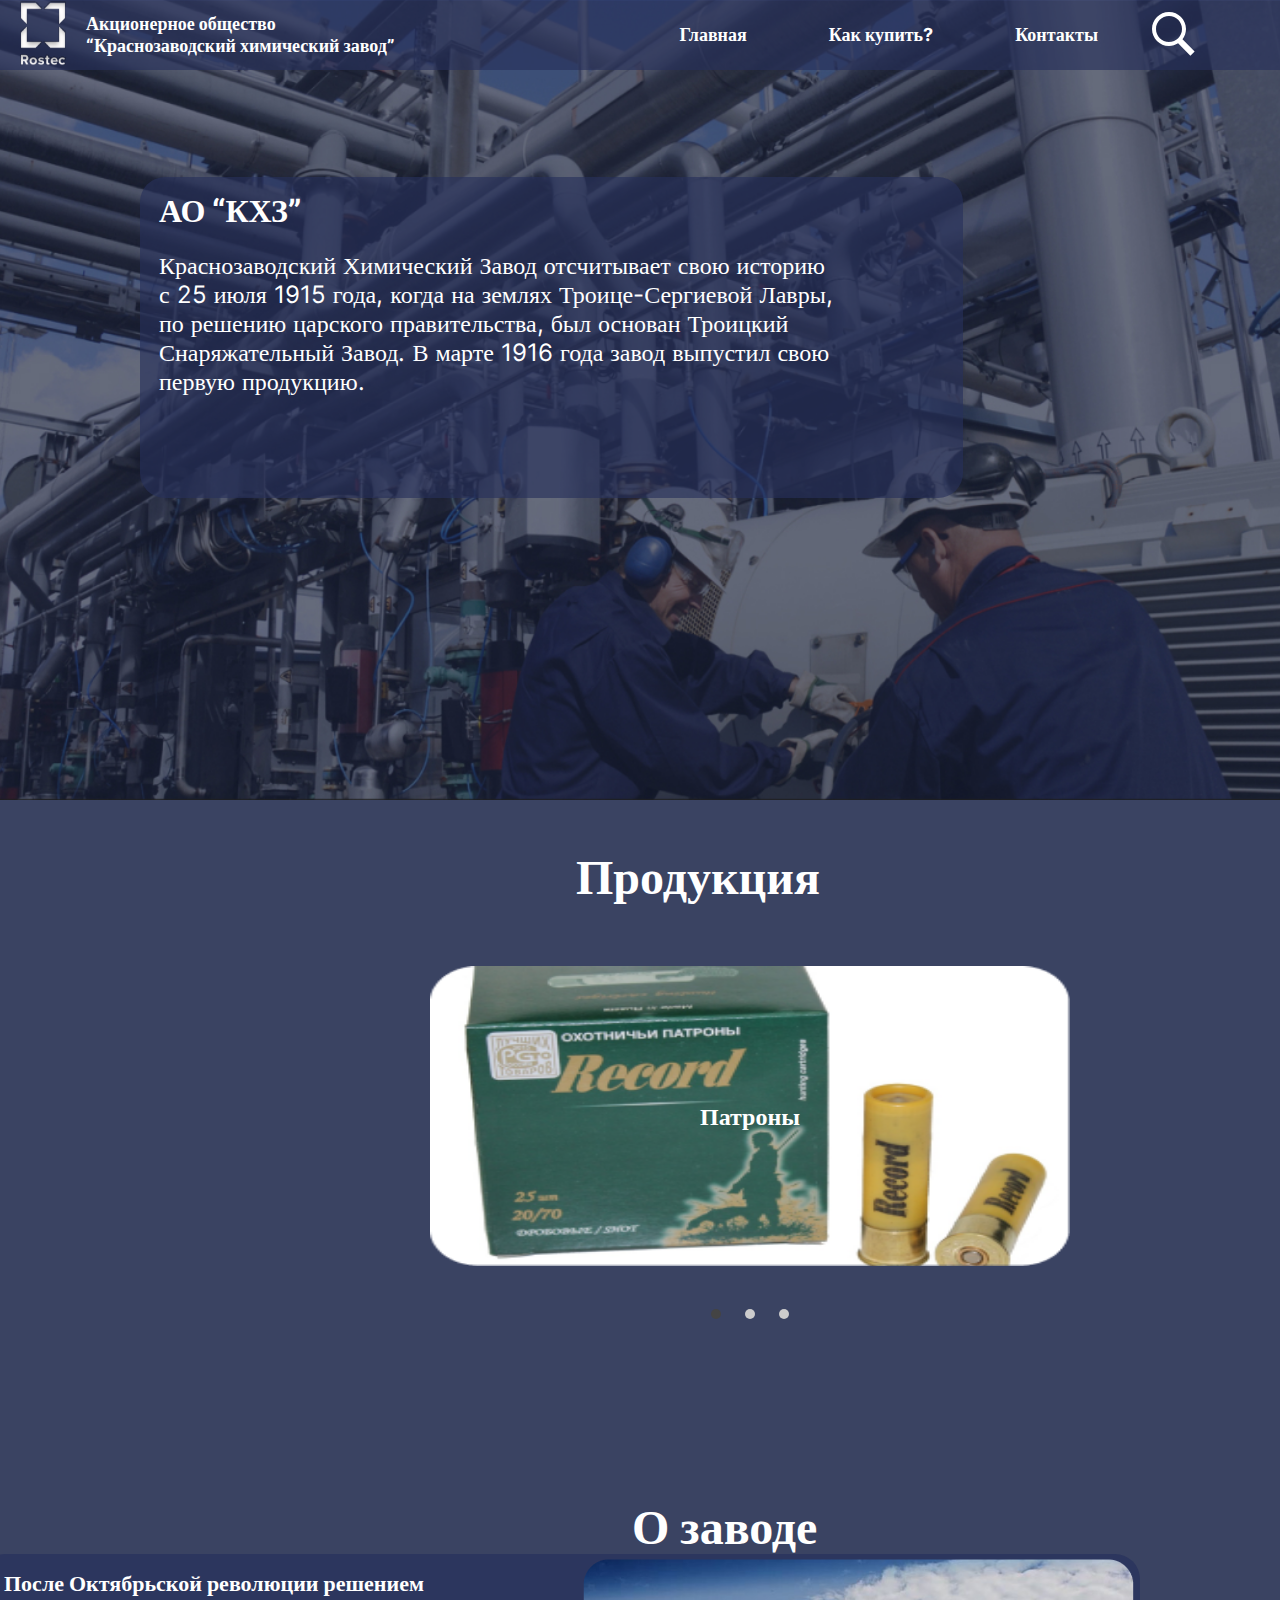
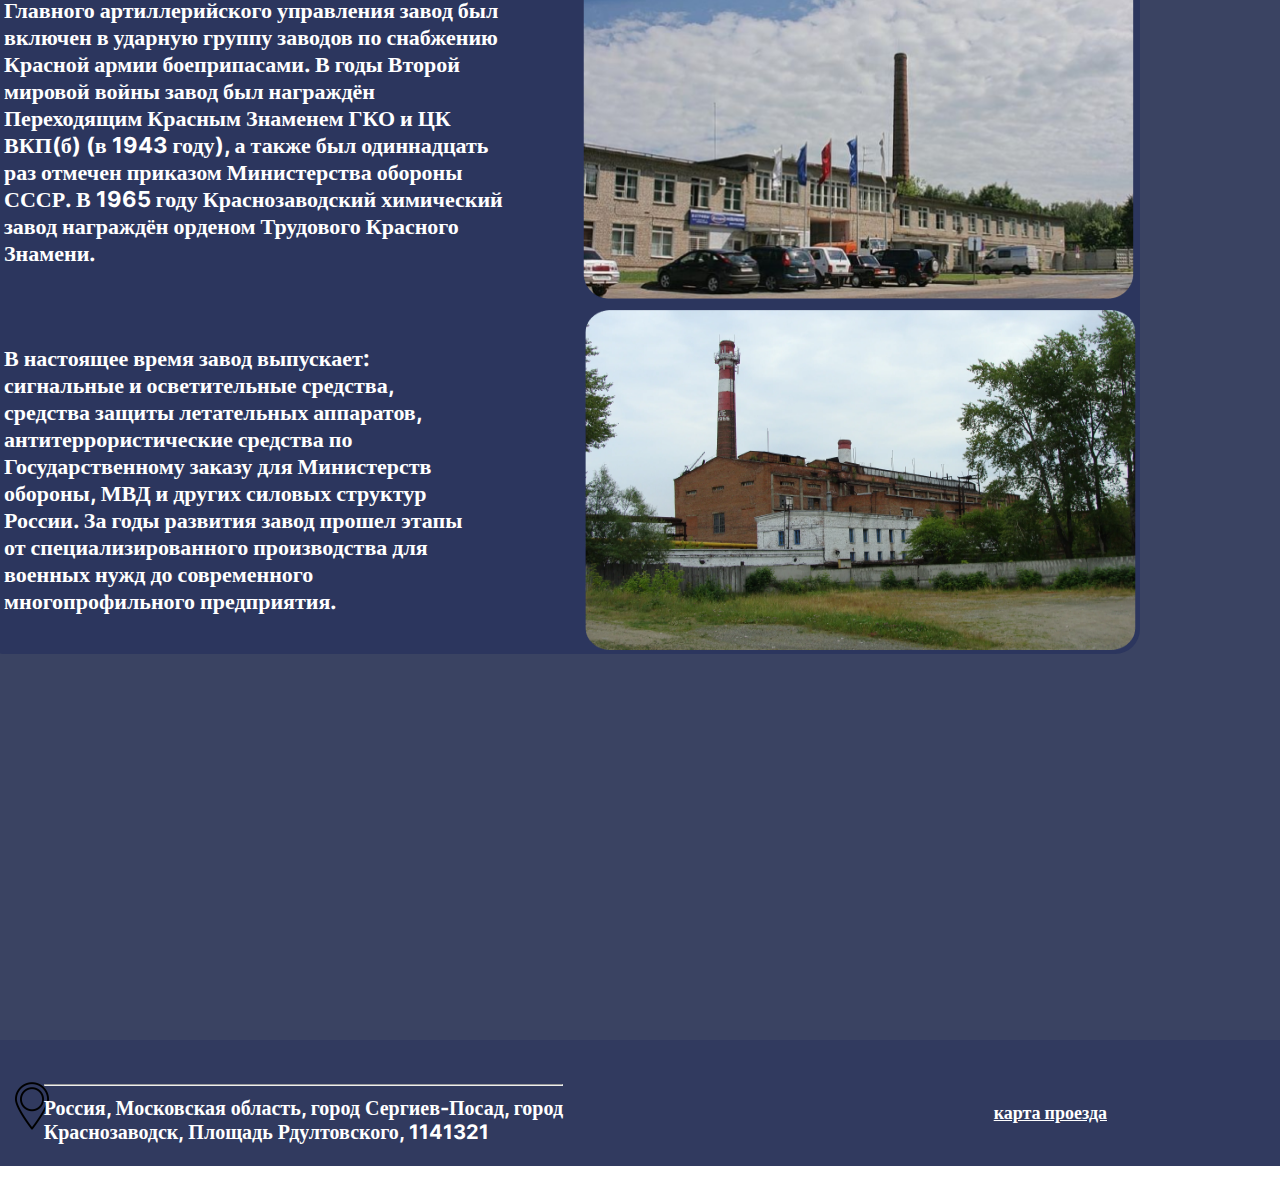
<file: index.html>
<!DOCTYPE html>
<html lang="en">
<head>
  <meta charset="UTF-8">
  <meta name="viewport" content="width=device-width, initial-scale=1.0, minimum-scale=1.0, maximum-scale=1.0">
  <title>Rostec</title>
  <link rel="stylesheet" href="css/reset.css">
  <link rel="stylesheet" href="css/normalize.css">
  <link rel="stylesheet" href="css/style.css">
  <link rel="preconnect" href="https://fonts.googleapis.com">
  <link rel="preconnect" href="https://fonts.gstatic.com" crossorigin>
  <link href="https://fonts.googleapis.com/css2?family=Inter:wght@400;500;700;900&display=swap" rel="stylesheet">
  <link rel="apple-touch-icon" sizes="180x180" href="img/favicon/apple-touch-icon.png">
  <link rel="icon" type="image/png" sizes="32x32" href="img/favicon/favicon-32x32.png">
  <link rel="icon" type="image/png" sizes="16x16" href="img/favicon/favicon-16x16.png">
  <link rel="manifest" href="img/favicon/site.webmanifest">
</head>
<body>
  <header class="header__container">
    <div class="header__logo">
      <a href="main.html">
        <img src="img/svg/logo.svg" alt="logo">
      </a>
    </div>
    <div class="header__name">
      <span>
        Акционерное общество <br> 
        “Краснозаводский химический завод”
      </span>
    </div>
    <nav class="header__nav">
      <ul class="header__list">
          <li class="header__item">
              <a href="main.html" class="header__link">Главная</a>
          </li>
          <li class="header__item">
              <a href="kupit.html" class="header__link">Как купить?</a>
          </li>
          <li class="header__item">
              <a href="kontakt.html" class="header__link">Контакты</a>
          </li>
      </ul>
    </nav>
    <div class="header__search">
      <a href="#">
        <img src="img/svg/icons8-поиск.svg" alt="header__search">
      </a>
    </div>
  </header>
  <main class="main-section">
    <div class="intro">
      <div class="text-container">
        <h1>АО “КХЗ”</h1>
          <p>Краснозаводский Химический Завод отсчитывает свою историю <br>
            с 25 июля 1915 года, когда на землях Троице-Сергиевой Лавры, <br>
            по решению царского правительства, был основан Троицкий <br>
            Снаряжательный Завод. В марте 1916 года завод выпустил свою <br>
            первую продукцию.
          </p>
      </div>
    </div>
  </main>
  <section class="second-section">
    <div class="container second-section__container">
      <h2 class="second-section__title">Продукция</h2>
        <div id="frame"> 
          <input type="radio" name="frame" id="frame1" checked> 
          <input type="radio" name="frame" id="frame2"> 
          <input type="radio" name="frame" id="frame3"> 
          <div id="slides"> 
              <div id="overflow"> 
                  <div class="inner"> 
                      <div class="frame frame_1"> 
                          <div class="frame-content"> 
                              <h2 class="frame-content__text">Патроны</h2> 
                          </div> 
                      </div> 
                      <div class="frame frame_2"> 
                          <div class="frame-content"> 
                              <h2 class="frame-content__text">Фейерверки</h2> 
                          </div> 
                      </div> 
                      <div class="frame frame_3"> 
                          <div class="frame-content"> 
                              <h2 class="frame-content__text">Пром. товары</h2> 
                          </div> 
                      </div>  
                  </div> 
              </div> 
          </div> 
          <div id="bullets"> 
              <label for="frame1"></label> 
              <label for="frame2"></label> 
              <label for="frame3"></label> 
          </div> 
      </div> 
    </div>
  </section>
  <section class="third-section">
    <div class="container__third-section__container">
      <div class="about">
        <h2 class="third-section__title">О заводе</h2>
      </div>
      <div class="container__text-2">
        <div class="container__p">
          <p>После Октябрьской революции решением <br>
            Главного артиллерийского управления завод был <br>
            включен в ударную группу заводов по снабжению <br>
            Красной армии боеприпасами. В годы Второй <br>
            мировой войны завод был награждён <br>
            Переходящим Красным Знаменем ГКО и ЦК <br>
            ВКП(б) (в 1943 году), а также был одиннадцать <br>
            раз отмечен приказом Министерства обороны <br>
            СССР. В 1965 году Краснозаводский химический <br>
            завод награждён орденом Трудового Красного<br>
            Знамени. <br> <br> <br> <br>
          
    
            В настоящее время завод выпускает: <br>
            сигнальные и осветительные средства, <br>
            средства защиты летательных аппаратов, <br>
            антитеррористические средства по <br>
            Государственному заказу для Министерств <br>
            обороны, МВД и других силовых структур <br>
            России. За годы развития завод прошел этапы <br>
            от специализированного производства для <br>
            военных нужд до современного <br>
            многопрофильного предприятия. <br>
          </p>
        </div>
          <img class="container__img-1" src="img/svg/photo1.png" alt="zavod">
          <img class="container__img-2" src="img/svg/photo2.png" alt="zavod-2">
    </div>
  </section>
  <footer class="footer">
    <div class="container footer__container">
        <a href="https://yandex.ru/maps/-/CDqCIUjR">
          <img src="img/svg/map.png" alt="map" class="footer__img">
        </a>

        <div class="footer__wrapper">
          <p class="footer__title title">
            <hr class="title__hr title__hr_top">Россия, Московская область, город Сергиев-Посад, город<br>
            Краснозаводск, Площадь Рдултовского, 1141321
          </p>
        </div>
        <nav class="footer__nav">
          <ul class="footer__list">
              <li class="footer__item">
                  <a href="https://yandex.ru/maps/-/CDqCIUjR" class="footer__link">карта проезда</a>
              </li>
          </ul>
        </nav>
    </div>
  </footer>
</body>
</html>
</file>
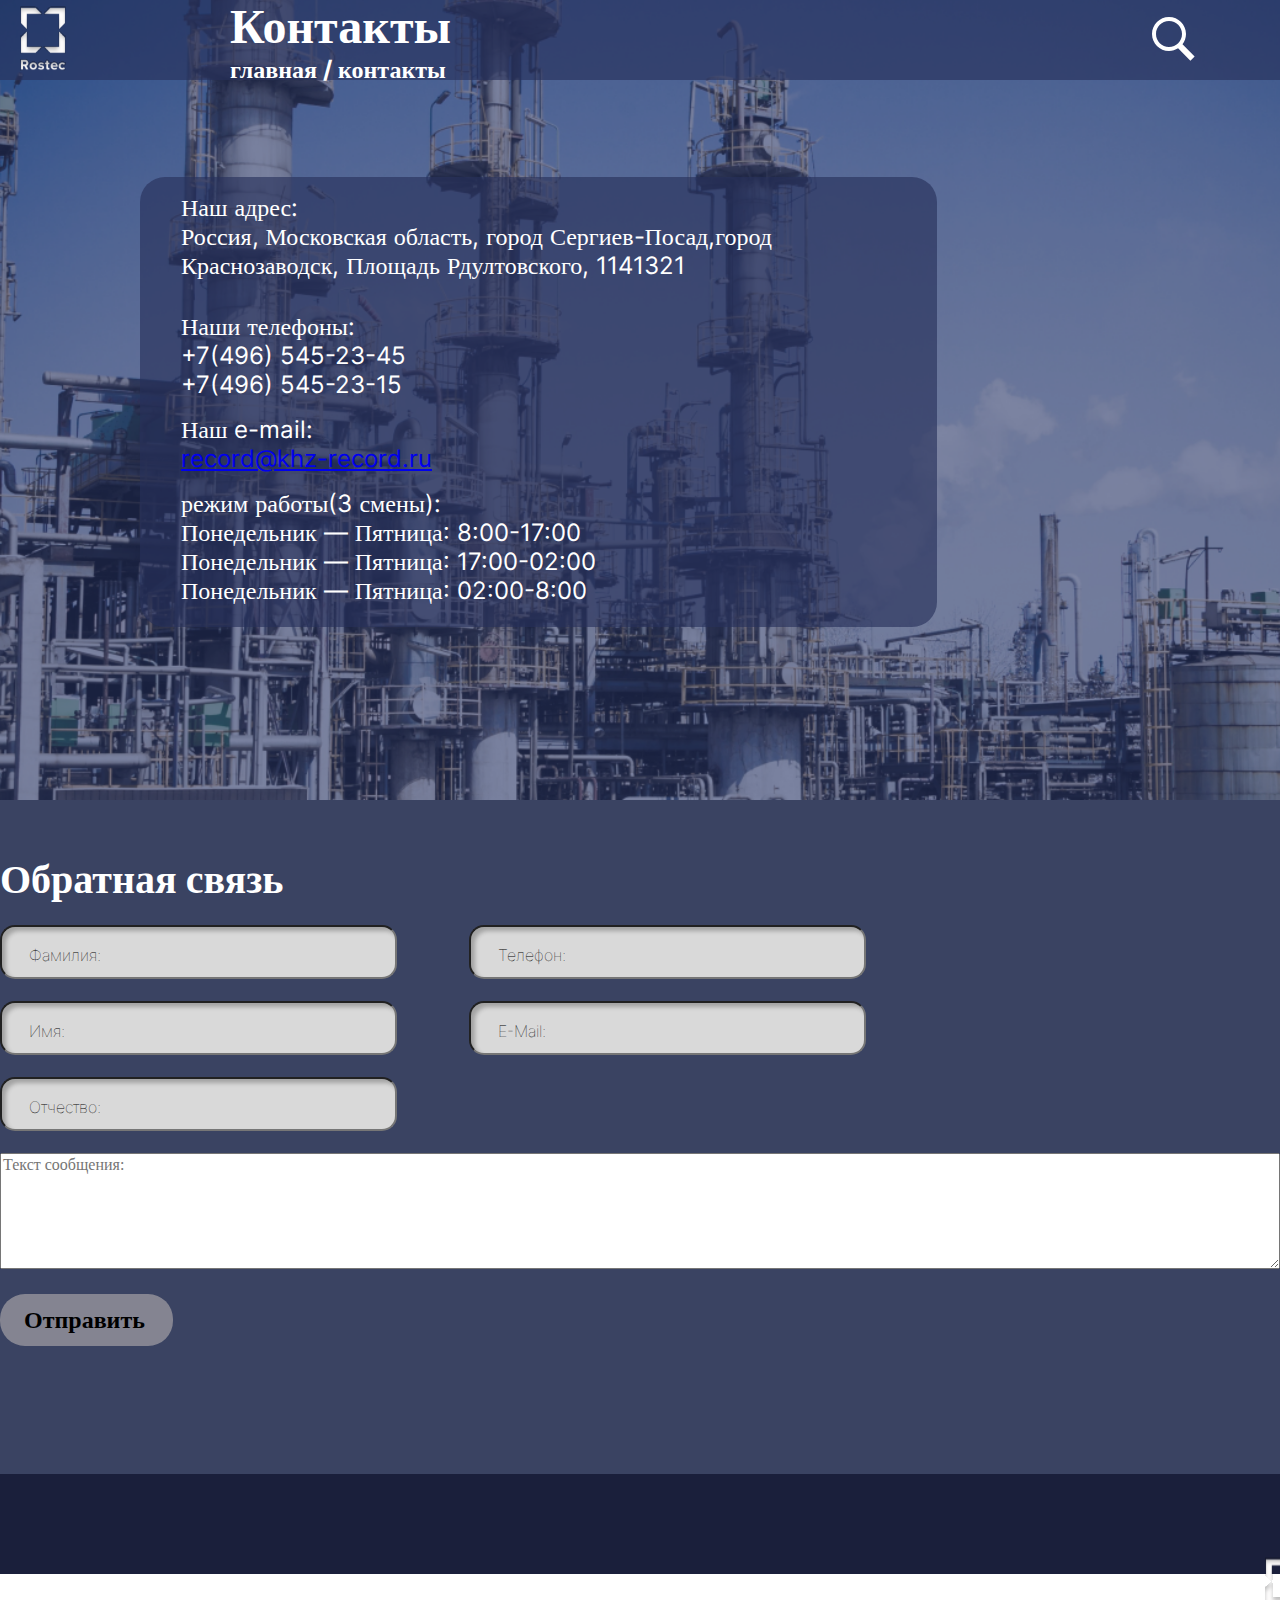
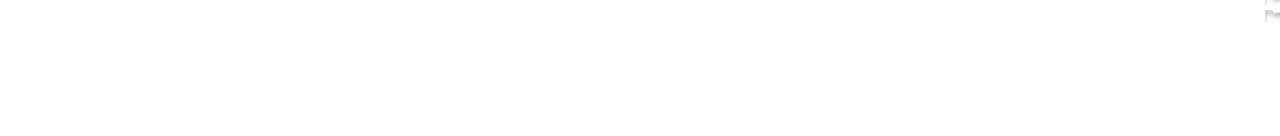
<file: kontakt.html>
<!DOCTYPE html>
<html lang="en">
<head>
    <meta charset="UTF-8">
    <meta name="viewport" content="width=device-width, initial-scale=1.0, minimum-scale=1.0, maximum-scale=1.0">
    <title>Контакты</title>
    <link rel="stylesheet" href="css/reset.css">
    <link rel="stylesheet" href="css/normalize.css">
    <link rel="stylesheet" href="css/style.css">
    <link rel="preconnect" href="https://fonts.googleapis.com">
    <link rel="preconnect" href="https://fonts.gstatic.com" crossorigin>
    <link href="https://fonts.googleapis.com/css2?family=Inter:wght@400;500;700;900&display=swap" rel="stylesheet">
    <link rel="apple-touch-icon" sizes="180x180" href="img/favicon/apple-touch-icon.png">
    <link rel="icon" type="image/png" sizes="32x32" href="img/favicon/favicon-32x32.png">
    <link rel="icon" type="image/png" sizes="16x16" href="img/favicon/favicon-16x16.png">
    <link rel="manifest" href="img/favicon/site.webmanifest">
</head>
<body>
    <header class="header__container3">
        <div class="header__logo">
          <a href="main.html">
            <img src="img/svg/logo.svg" alt="logo">
          </a>
        </div>
        <nav class="header__nav2">
          <div class="header__text2">
            <h2>Контакты</h2>
          </div>
          <div class="header__text33">
            <a class="header__text3" href="main.html">
              <p>главная / контакты</p>
            </a>
          </div>
        </nav>
        <div class="header__search">
          <a href="#">
            <img src="img/svg/icons8-поиск.svg" alt="header__search">
          </a>
        </div>
    </header>
    <main class="main-section3">
        <div class="intro3">
          <div class="text-container3">
            <h1>Наш адрес: <br>
                Россия, Московская область, город Сергиев-Посад,город 
                Краснозаводск, Площадь Рдултовского, 1141321
            </h1>
            <br>
            <p class="p1">
                Наши телефоны: <br>
                +7(496) 545-23-45 <br>
                +7(496) 545-23-15 <br>
            </p>
            <br>
            <p class="p2">
                Наш e-mail: <br>
                <a href="p2__link">
                    record@khz-record.ru <br>
                </a>
            </p>
            <br>
            <p class="p3">
                режим работы(3 смены):<br>
                Понедельник — Пятница: 8:00-17:00 <br>
                Понедельник — Пятница: 17:00-02:00 <br>
                Понедельник — Пятница: 02:00-8:00 <br>
            </p>
          </div>
        </div>
      </main>  
      <section class="feedback">
        <div class="feedback__feedback-container feedback-container">
            <h2 class="feedback-container__title">Обратная связь</h2>
          <form class="feedback-container__form form">
            <ul class="form__first-wrapper">
              <li class="form__row">
              <input type="text" id="second-name" placeholder="Фамилия:">
              </li>
              <li class="form__row">
              <input type="text" id="name" placeholder="Имя:">
              </li>
              <li class="form__row">
              <input type="text" id="surname" placeholder="Отчество:">
              </li>
            </ul>
            <ul class="form__second-wrapper">
              <li class="form__row">
              <input type="text" id="phone" placeholder="Телефон:">
              </li>
              <li class="form__row">
              <input type="text" id="email" placeholder="E-Mail:">
              </li>
            </ul>
          </form>
          <textarea class="form__area" name="message" id="msg-text" cols="80" rows="6" placeholder="Текст сообщения: "></textarea>
          <a href="#" class="feedback-container__button">Отправить</a>
        </div>
    </section>
    <footer class="footer2">
      <div class="container footer2__container">
        <h3 class="numbers">
          Наши телефоны: <br>
          +7(496) 545-23-45 <br>
          +7(496) 545-23-15
        </h3>
        <img class="logo2" src="img/svg/logo.svg" alt="logo2">
      </div>
    </footer>
</body>
</html>
</file>
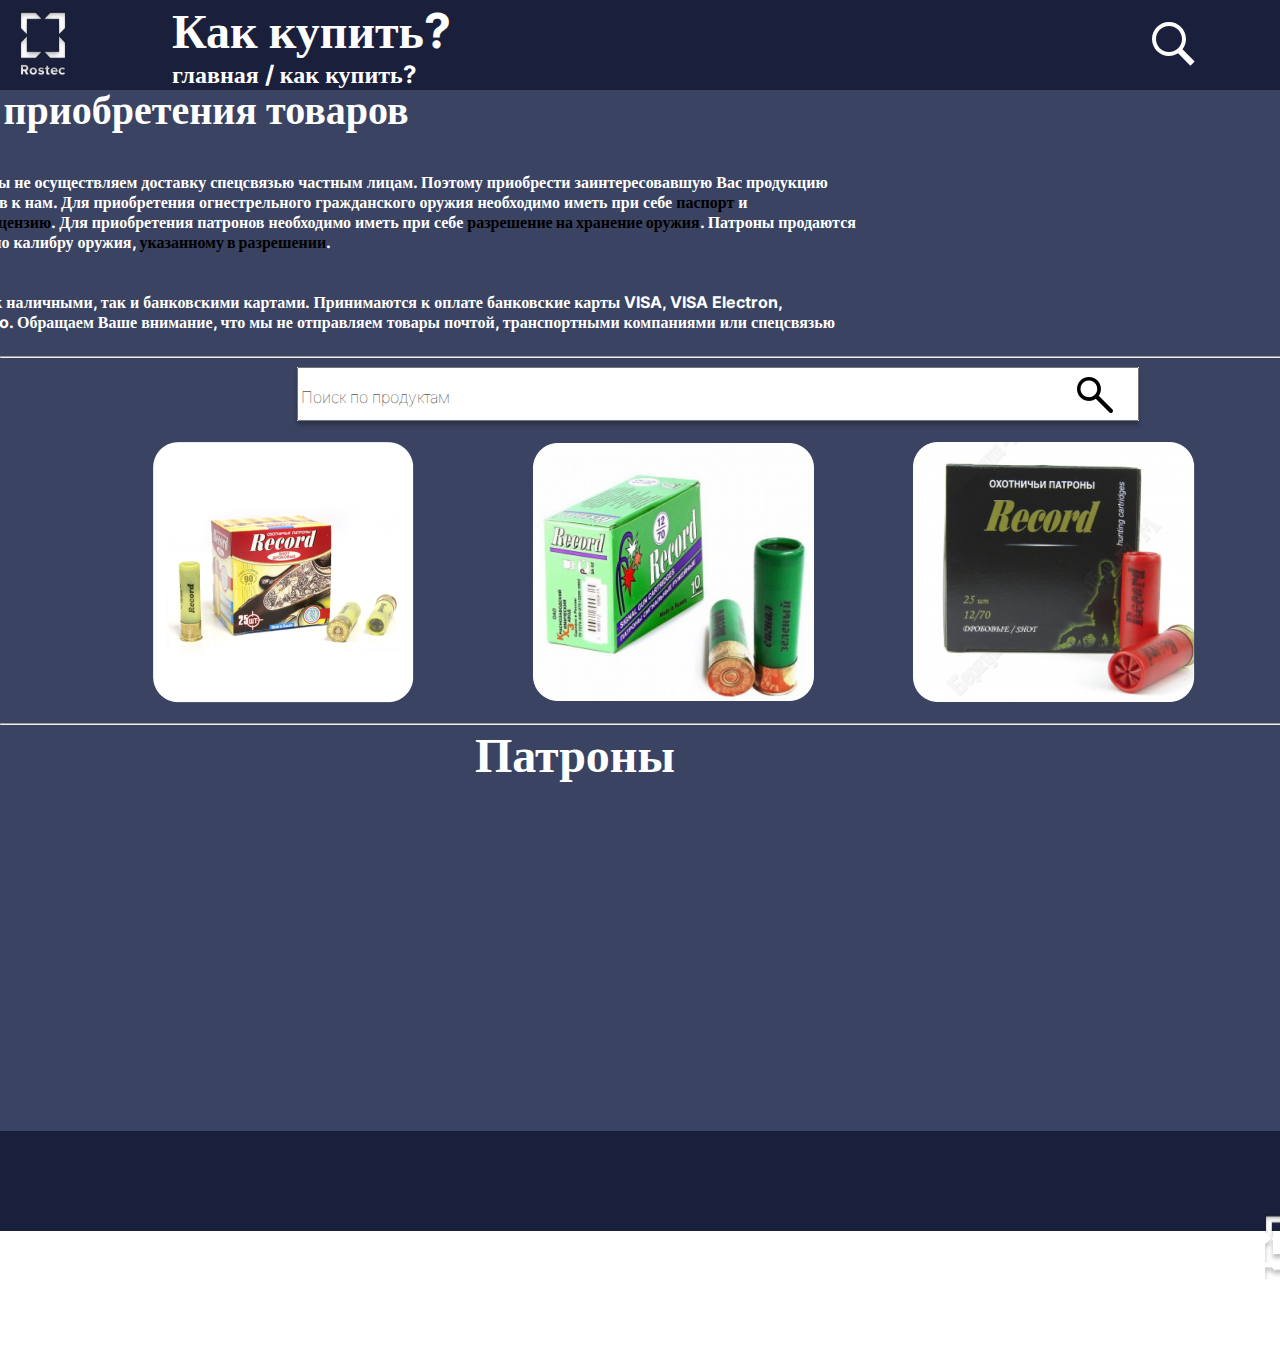
<file: kupit.html>
<!DOCTYPE html>
<html lang="en">
<head>
    <meta charset="UTF-8">
    <meta name="viewport" content="width=device-width, initial-scale=1.0, minimum-scale=1.0, maximum-scale=1.0">
    <title>Как купить?</title>
    <link rel="stylesheet" href="css/reset.css">
    <link rel="stylesheet" href="css/normalize.css">
    <link rel="stylesheet" href="css/style.css">
    <link rel="preconnect" href="https://fonts.googleapis.com">
    <link rel="preconnect" href="https://fonts.gstatic.com" crossorigin>
    <link href="https://fonts.googleapis.com/css2?family=Inter:wght@400;500;700;900&display=swap" rel="stylesheet">
    <link rel="apple-touch-icon" sizes="180x180" href="img/favicon/apple-touch-icon.png">
    <link rel="icon" type="image/png" sizes="32x32" href="img/favicon/favicon-32x32.png">
    <link rel="icon" type="image/png" sizes="16x16" href="img/favicon/favicon-16x16.png">
    <link rel="manifest" href="img/favicon/site.webmanifest">
</head>
<body>
    <header class="header__container2">
        <div class="header__logo">
          <a href="main.html">
            <img src="img/svg/logo.svg" alt="logo">
          </a>
        </div>
        <nav class="header__nav1">
          <div class="header__text2">
            <h2>Как купить?</h2>
          </div>
          <div class="header__text33">
            <a class="header__text3" href="main.html">
              <p>главная / как купить?</p>
            </a>
          </div>
        </nav>
        <div class="header__search">
          <a href="#">
            <img src="img/svg/icons8-поиск.svg" alt="header__search">
          </a>
        </div>
    </header>
  <main class="main-section2">
    <div class="intro2">
      <div class="text-container2">
        <h1>Условия приобретения товаров</h1>
          <p>В настоящее время мы не осуществляем доставку спецсвязью частным лицам. Поэтому приобрести заинтересовавшую Вас 
            продукцию можно только приехав к нам. Для приобретения огнестрельного гражданского оружия необходимо иметь при 
            себе <strong>паспорт</strong> и соответствующую <strong>лицензию</strong>. Для приобретения патронов необходимо иметь при себе <strong>разрешение на 
              хранение оружия</strong>. Патроны продаются только соответственно калибру оружия, <strong>указанному в разрешении</strong>. <br> <br>
            <br>
            Оплата возможна как наличными, так и банковскими картами. Принимаются к оплате банковские карты VISA, VISA Electron, 
            Mastercard, Maestro. Обращаем Ваше внимание, что мы не отправляем товары почтой, транспортными компаниями или 
            спецсвязью частным лицам.
          </p>
      </div>
    </div>
    <hr class="line">
  </main>
  <section class="kupit-section" style="height: 786px;">
    <div class="container kupit-section__container">
      <div class="search-box">
        <input type="text" class="search-txt" placeholder="Поиск по продуктам">
        <a href="#" class="search-btn">
          <img src="img/svg/image 16.png" alt="search">
        </a>
      </div>
        <div class="kupit-section__cards-box">
            <div class="kupit-section__cards-item2 cards-item2">
              <img class="cards-item__img" src="img/svg/image 31 (2).png" alt="patron">
            </div>

            <div class="kupit-section__cards-item2 cards-item2" style="top: 13px;">
              <img class="cards-item__img" src="img/svg/image 29.png" alt="fire" style="margin-top: -12px;">
            </div>

            <div class="kupit-section__cards-item2 cards-item2" >
              <img class="cards-item__img" src="img/svg/image 30.png" alt="prom">
            </div>
          </div>
          <h1 class="patroni">Патроны</h1>
    </div>
      <hr class="line2">
  </section>
  <footer class="footer2">
    <div class="container footer2__container">
      <h3 class="numbers">
        Наши телефоны: <br>
        +7(496) 545-23-45 <br>
        +7(496) 545-23-15
      </h3>
      <img class="logo2" src="img/svg/logo.svg" alt="logo2">
    </div>
  </footer>
</body>
</html
</file>
<file: css/style.css>
@charset "UTF-8";
@font-face {
  font-family: Inter;
  src: url(../fonts/inter-v13-latin-500.woff2);
  font-weight: 500;
  font-style: normal;
}
@font-face {
  font-family: Inter;
  src: url(../fonts/inter-v13-latin-700.woff2);
  font-weight: 700;
  font-style: normal;
}
@font-face {
  font-family: Inter;
  src: url(../fonts/inter-v13-latin-900.woff2);
  font-weight: 900;
  font-style: normal;
}
@font-face {
  font-family: Inter;
  src: url(../fonts/inter-v13-latin-regular.woff2);
  font-weight: 400;
  font-style: normal;
}
* {
  box-sizing: border-box;
}

.header__container {
  position: absolute;
  left: 0%;
  top: 0%;
  right: 0%;
  display: flex;
  flex-wrap: wrap;
  align-items: center;
  background-color: rgba(39, 48, 90, 0.6392156863);
}

.header__logo {
  margin-left: 20px;
}

.header__name {
  margin-left: 20px;
  color: #FFF;
  text-decoration: none;
  font-family: Inter;
  font-size: 18px;
  font-style: normal;
  font-weight: 700;
  line-height: normal;
}
@media (max-width: 1199px) {
  .header__name span {
    width: 320px;
    height: 58px;
    flex-shrink: 0;
    font-size: 13px;
  }
}
@media (max-width: 575px) {
  .header__name span {
    width: 92px;
    font-size: 6px;
  }
}

.header__nav {
  position: absolute;
  right: 100px;
}

.header__nav1 {
  position: absolute;
  right: 829px;
}

.header__nav2 {
  position: absolute;
  right: 829px;
}

.header__item {
  margin-right: 82px;
  padding: 0;
  color: #FFF;
  text-decoration: none;
  font-family: Inter;
  font-size: 18px;
  font-style: normal;
  font-weight: 700;
  line-height: normal;
}

.header__list {
  display: flex;
  flex-direction: row;
}

.header__item-list:last-child {
  margin-right: 0;
}

.header__link {
  font-size: 18px;
  line-height: 24px;
  color: white;
  text-decoration: none;
}
@media (max-width: 1199px) {
  .header__link {
    width: 90px;
    height: 19px;
    flex-shrink: 0;
  }
}

.header__search {
  position: absolute;
  right: 82px;
}

.main-section {
  background-color: #3A4362;
}

.intro {
  background-image: url(../img/svg/background.jpg);
  background-size: cover;
  background-position: center;
  height: 830px;
  flex-shrink: 0;
  margin-top: -30px;
}
.intro h1 {
  color: #FFF;
  font-family: Inter;
  font-size: 32px;
  font-style: normal;
  font-weight: 700;
  line-height: normal;
  width: 70%;
  margin-left: 19px;
  margin-top: 14px;
}
.intro p {
  color: #FFF;
  font-family: Inter;
  font-size: 24px;
  font-style: normal;
  font-weight: 400;
  line-height: normal;
  margin-left: 19px;
  margin-top: 14px;
}

.text-container {
  border-radius: 25px;
  background-color: rgba(39, 48, 90, 0.6392156863);
  width: 823px;
  height: 321px;
  position: absolute;
  top: 177px;
  left: 140px;
}

.second-section {
  height: 600px;
  background-color: #3A4362;
  background-size: cover;
}
.second-section .buttons {
  position: absolute;
  top: 206px;
  left: 67px;
}
.second-section .buttons p {
  width: 200.9px;
  height: 33.549px;
}
.second-section .buttons img {
  margin-top: 5px;
  margin-left: 136px;
}
.second-section .buttons__main-btn {
  padding-top: 13px;
  padding-left: 10px;
  text-align: center;
  color: #FFF;
  font-family: Inter;
  font-size: 24px;
  font-style: normal;
  font-weight: 700;
  line-height: normal;
  width: 230.411px;
  height: 52.187px;
  flex-shrink: 0;
  border-radius: 25px;
  border: none;
  background-color: #1A1F3B;
}

.second-section__container {
  padding-top: 47px;
  position: relative;
  margin: 0 auto;
  max-width: 1440px;
}

.second-section__title {
  margin-left: 576px;
  color: #FFF;
  font-family: Inter;
  font-size: 48px;
  font-style: normal;
  font-weight: 700;
  line-height: normal;
}

#frame {
  margin-top: 50px;
  margin-left: 350px;
  width: 800px;
  max-width: 100%;
  text-align: center;
}
#frame input[type=radio] {
  display: none;
}
#frame label {
  cursor: pointer;
  text-decoration: none;
}

#slides {
  padding: 10px;
  position: relative;
  z-index: 1;
  max-width: calc(100% - 140px);
  margin: 0 auto;
}
#slides .inner {
  transition: margin-left 800ms cubic-bezier(0.77, 0, 0.175, 1);
  width: 400%;
  line-height: 0;
  height: 300px;
}
#slides .frame {
  width: 25%;
  float: left;
  display: flex;
  justify-content: center;
  align-items: center;
  height: 100%;
  color: #FFF;
}
#slides .frame .frame-content__text {
  color: #FFF;
  font-family: Inter;
  font-size: 24px;
  font-style: normal;
  font-weight: 700;
  line-height: normal;
}
#slides .frame_1 {
  background-image: url(../img/svg/patron.png);
  background-size: 640px 300px;
}
@media (max-width: 991px) {
  #slides .frame_1 {
    background-size: 563px 300px;
  }
}
@media (max-width: 767px) {
  #slides .frame_1 {
    background-size: 441px 300px;
  }
}
@media (max-width: 575px) {
  #slides .frame_1 {
    background-size: 360px 300px;
  }
}
#slides .frame_2 {
  background-image: url(../img/svg/fire.png);
  background-size: 640px 300px;
}
@media (max-width: 991px) {
  #slides .frame_2 {
    background-size: 563px 300px;
  }
}
@media (max-width: 767px) {
  #slides .frame_2 {
    background-size: 441px 300px;
  }
}
@media (max-width: 575px) {
  #slides .frame_2 {
    background-size: 360px 300px;
  }
}
#slides .frame_3 {
  background-image: url(../img/svg/prom.png);
  background-size: 640px 300px;
}
@media (max-width: 991px) {
  #slides .frame_3 {
    background-size: 563px 300px;
  }
}
@media (max-width: 767px) {
  #slides .frame_3 {
    background-size: 441px 300px;
  }
}
@media (max-width: 575px) {
  #slides .frame_3 {
    background-size: 360px 300px;
  }
}

#overflow {
  width: 100%;
  overflow: hidden;
}

#frame1:checked ~ #slides .inner {
  margin-left: 0;
}

#frame2:checked ~ #slides .inner {
  margin-left: -100%;
}

#frame3:checked ~ #slides .inner {
  margin-left: -200%;
}

#bullets {
  margin-top: 30px;
  text-align: center;
}
#bullets label {
  display: inline-block;
  width: 10px;
  height: 10px;
  border-radius: 100%;
  background: #ccc;
  margin: 0 10px;
}

#frame1:checked ~ #bullets label:nth-child(1),
#frame2:checked ~ #bullets label:nth-child(2),
#frame3:checked ~ #bullets label:nth-child(3) {
  background: #444;
}

.third-section {
  align-items: center;
  background-color: #3A4362;
  height: 1240px;
}
.third-section__container {
  margin: 0 auto;
  max-width: 1440px;
}
.third-section__title {
  margin-top: 50px;
  color: #FFF;
  font-family: Inter;
  font-size: 48px;
  font-style: normal;
  font-weight: 700;
  line-height: normal;
  width: 300px;
  margin-left: 632px;
}

.container__third-section__container {
  padding-top: 47px;
  position: relative;
  margin: 0 auto;
  max-width: 1440px;
}

.container__text-2 {
  position: absolute;
  top: 154px;
  right: 140px;
  border-radius: 25px;
  background: #2C365E;
  width: 1160px;
  height: 700px;
  flex-shrink: 0;
}

.container__p {
  flex-shrink: 0;
  color: #FFF;
  font-family: Inter;
  font-size: 22px;
  font-style: normal;
  font-weight: 700;
  line-height: normal;
  margin-left: 24px;
  margin-top: -14px;
  padding-top: 30px;
}

.container__img-1 {
  position: absolute;
  top: 5px;
  right: 6px;
  width: 551.492px;
  height: 340px;
}

.container__img-2 {
  position: absolute;
  top: 356px;
  right: 4px;
  width: 551.492px;
  height: 340px;
}

.footer {
  background: #313A5F;
}
.footer__img {
  position: absolute;
  top: 34px;
  width: 64px;
  height: 64px;
  flex-shrink: 0;
}

.footer__container {
  padding-top: 126px;
  position: relative;
  margin: 0 auto;
  max-width: 1440px;
}

.footer__wrapper {
  position: absolute;
  top: 34px;
  right: 717px;
  color: #FFF;
  font-family: Inter;
  font-size: 20px;
  font-style: normal;
  font-weight: 700;
  line-height: normal;
  margin-bottom: 20px;
}

.footer__item {
  margin-right: 82px;
  padding: 0;
  color: #FFF;
  text-decoration: none;
  font-family: Inter;
  font-size: 18px;
  font-style: normal;
  font-weight: 700;
  line-height: normal;
}

.footer__list {
  position: absolute;
  top: 61px;
  right: 91px;
  display: flex;
  flex-wrap: wrap;
}

.footer__item-list:last-child {
  margin-right: 0;
}

.footer__link {
  font-size: 18px;
  line-height: 24px;
  color: white;
  text-decoration-line: underline;
}

.header__container2 {
  height: 90px;
  position: absolute;
  left: 0%;
  top: 0%;
  right: 0%;
  display: flex;
  flex-wrap: wrap;
  justify-content: space-between;
  align-items: center;
  background-color: #1A1F3B;
}

.header__text2 {
  color: #FFF;
  font-family: Inter;
  font-size: 48px;
  font-style: normal;
  font-weight: 700;
  line-height: normal;
}

.header__text3 {
  color: #FFF;
  font-family: Inter;
  font-size: 24px;
  font-style: normal;
  font-weight: 700;
  line-height: normal;
  text-decoration: none;
}

.main-section2 {
  height: 260px;
  background-color: #3A4362;
  background-size: cover;
}

.intro2 {
  margin: 0 auto;
  max-width: 1440px;
  height: 260px;
}

.text-container2 {
  margin-left: -156px;
  margin-top: 85px;
  border-radius: 25px;
  width: 823px;
  height: 321px;
}
.text-container2 h1 {
  width: 703px;
  height: 60px;
  flex-shrink: 0;
  color: #FFF;
  font-family: Inter;
  font-size: 40px;
  font-style: normal;
  font-weight: 700;
  line-height: normal;
}
.text-container2 p {
  width: 1025px;
  height: 156px;
  flex-shrink: 0;
  color: #FFF;
  font-family: Inter;
  font-size: 16px;
  font-style: normal;
  font-weight: 700;
  line-height: normal;
}
.text-container2 strong {
  color: black;
}

.search-box {
  position: absolute;
  left: 297px;
  top: 22px;
  width: 842px;
  height: 54px;
  background: #D9D9D9;
  box-shadow: 0px 4px 4px 0px rgba(0, 0, 0, 0.25);
}

.search-txt {
  width: 842px;
  height: 54px;
  color: #969696;
  font-family: Inter;
  font-size: 24px;
  font-style: normal;
  font-weight: 700;
  line-height: normal;
}

.search-btn {
  position: absolute;
  top: 10px;
  left: 780px;
  margin-bottom: 20px;
  width: 36px;
  height: 36px;
  flex-shrink: 0;
}

.line {
  width: 99.9%;
  position: absolute;
  top: 348px;
}

.line2 {
  width: 99.9%;
  position: absolute;
  top: 715px;
}

.patroni {
  position: absolute;
  top: 348px;
  right: 605px;
  color: #FFF;
  font-family: Inter;
  font-size: 48px;
  font-style: normal;
  font-weight: 700;
  line-height: normal;
}

.cards-item2 {
  width: 260px;
  height: 260px;
  flex-shrink: 0;
  margin-left: 113px;
}

.footer2 {
  background-color: #1A1F3B;
  height: 100px;
}

.footer2__container {
  display: flex;
  flex-direction: row;
  margin: 0 auto;
  max-width: 1440px;
}

.numbers {
  margin-left: -172px;
  color: #FFF;
  font-family: Inter;
  font-size: 24px;
  font-style: normal;
  font-weight: 700;
  line-height: normal;
}

.logo2 {
  margin-left: 1322px;
}

.header__container3 {
  height: 80px;
  position: absolute;
  left: 0%;
  top: 0%;
  right: 0%;
  display: flex;
  flex-wrap: wrap;
  justify-content: space-between;
  align-items: center;
  background-color: rgba(39, 48, 90, 0.6392156863);
}

.main-section3 {
  background-color: #3A4362;
}

.intro3 {
  background-image: url(../img/svg/background2.png);
  background-size: cover;
  background-position: center;
  height: 830px;
  flex-shrink: 0;
  margin-top: -30px;
}

.text-container3 {
  max-width: 1440px;
  border-radius: 25px;
  background-color: rgba(39, 48, 90, 0.6392156863);
  width: 797px;
  height: 450px;
  position: absolute;
  top: 177px;
  left: 140px;
}
.text-container3 h1 {
  color: #FFF;
  font-family: Inter;
  font-size: 24px;
  font-style: normal;
  font-weight: 400;
  line-height: normal;
  margin-left: 41px;
}

.p1 {
  color: #FFF;
  font-family: Inter;
  font-size: 24px;
  font-style: normal;
  font-weight: 400;
  line-height: normal;
  margin-left: 41px;
}

.p2 {
  color: #FFF;
  font-family: Inter;
  font-size: 24px;
  font-style: normal;
  font-weight: 400;
  line-height: normal;
  margin-left: 41px;
}

.p3 {
  color: #FFF;
  font-family: Inter;
  font-size: 24px;
  font-style: normal;
  font-weight: 400;
  line-height: normal;
  margin-left: 41px;
}

.feedback {
  background-color: #3A4362;
  height: 674px;
}

.feedback-container {
  position: relative;
  max-width: 1440px;
  height: 674px;
  margin: 0 auto;
  display: flex;
  flex-direction: column;
}
.feedback-container__title {
  color: #FFF;
  font-family: Inter;
  font-size: 40px;
  font-style: normal;
  font-weight: 700;
  line-height: normal;
  padding-top: 54px;
}
.feedback-container__button {
  padding-top: 11px;
  padding-left: 24px;
  text-decoration: none;
  margin-top: 25px;
  width: 172.646px;
  height: 52px;
  border-radius: 25px;
  border: 1px solid #FFF;
  background: rgba(181, 176, 176, 0.6);
  color: #000;
  font-family: Inter;
  font-size: 24px;
  font-style: normal;
  font-weight: 700;
  line-height: normal;
  line-height: normal;
  border: none;
}
.feedback-container__area {
  margin-top: 31px;
  width: 866px;
  height: 158px;
  border-radius: 15px;
  background: rgba(181, 176, 176, 0.6);
  color: #000;
  font-family: Inter;
  font-size: 24px;
  font-style: normal;
  font-weight: 700;
  line-height: normal;
  text-indent: 25px;
  padding-top: 10px;
}
.feedback-container__area:placeholder {
  color: #000;
  font-family: Inter;
  font-size: 24px;
  font-style: normal;
  font-weight: 100;
  line-height: normal;
}

.form {
  width: 866px;
  height: 250px;
  display: flex;
  flex-direction: row;
}
.form__first-wrapper {
  margin-right: 72px;
}
.form input {
  margin-top: 22px;
  width: 397px;
  height: 54px;
  border-radius: 15px;
  background: #D9D9D9;
  box-shadow: 4px 4px 4px 0px rgba(0, 0, 0, 0.25) inset;
  text-indent: 25px;
  font-family: Inter;
  font-size: 24px;
  font-style: normal;
  font-weight: 100;
  line-height: normal;
}

input::-moz-placeholder {
  color: #000;
  font-family: Inter;
  font-size: 16px;
  font-style: normal;
  font-weight: 100;
  line-height: normal;
}

input::placeholder {
  color: #000;
  font-family: Inter;
  font-size: 16px;
  font-style: normal;
  font-weight: 100;
  line-height: normal;
}

.kupit-section {
  height: 600px;
  background-color: #3A4362;
  background-size: cover;
}
.kupit-section .buttons {
  position: absolute;
  top: 206px;
  left: 67px;
}
.kupit-section .buttons p {
  width: 200.9px;
  height: 33.549px;
}
.kupit-section .buttons img {
  margin-top: 5px;
  margin-left: 136px;
}
.kupit-section .buttons__main-btn {
  padding-top: 13px;
  padding-left: 10px;
  text-align: center;
  color: #FFF;
  font-family: Inter;
  font-size: 24px;
  font-style: normal;
  font-weight: 700;
  line-height: normal;
  width: 230.411px;
  height: 52.187px;
  flex-shrink: 0;
  border-radius: 25px;
  border: none;
  background-color: #1A1F3B;
}

.kupit-section__container {
  padding-top: 47px;
  position: relative;
  margin: 0 auto;
  max-width: 1440px;
}

.kupit-section__cards-box {
  display: inline-flex;
  margin-left: 40px;
  margin-top: 38px;
}

.kupit-section__cards-item2 {
  position: relative;
  width: 367px;
  border-radius: 20px;
  margin-top: 12px;
  margin-right: -100px;
}
.kupit-section__cards-item2 .cards-item2__img {
  border-radius: 0px 0px 20px 20px;
  width: 367px;
}
.kupit-section__cards-item2 .cards-item2__text {
  color: #FFF;
  font-family: Inter;
  font-size: 24px;
  font-style: normal;
  font-weight: 700;
  line-height: normal;
  width: 200.9px;
  height: 33.549px;
  flex-shrink: 0;
}

/* Адаптив */
@media (max-width: 1199px) {
  .header__container {
    width: auto;
  }
  .header__logo {
    top: 20px;
  }
  .header__logo img {
    width: 32px;
    height: 47px;
  }
  .header__nav {
    width: 74px;
    height: 19px;
    flex-shrink: 0;
    flex-direction: row;
  }
  .header__item {
    width: -32px;
    height: 19px;
    flex-shrink: 0;
    flex-direction: row;
  }
  .header__item a {
    font-size: 16px;
  }
  .header__list {
    position: absolute;
    right: 291px;
    width: 200px;
    flex-shrink: 0;
    font-size: 13px;
    flex-direction: row;
  }
  .header__search {
    margin-right: 38px;
  }
  .header__search img {
    width: 30px;
    height: 30px;
  }
  .main-section {
    min-height: 673px;
  }
  .text-container {
    margin-left: -60px;
  }
  .second-section .container {
    width: 960px;
  }
  .second-section__title {
    margin-left: 370px;
  }
  #frame {
    margin-left: 110px;
  }
  .third-section {
    height: 991px;
  }
  .third-section__title {
    width: 230px;
    margin-left: 418px;
  }
  .container__text-2 {
    width: 710px;
    height: 488px;
  }
  .container__text-2 img {
    width: 283px;
    height: 172px;
  }
  .container__text-2 .container__img-2 {
    top: 300px;
    right: 6px;
  }
  .container__p {
    font-size: 15px;
  }
  .footer {
    height: 190px;
  }
  .footer__wrapper {
    width: 300px;
    height: 50px;
    position: absolute;
    left: 87px;
    font-size: 15px;
  }
}
@media (max-width: 991px) {
  .header__container {
    width: auto;
  }
  .header__logo {
    top: 20px;
  }
  .header__logo img {
    width: 32px;
    height: 47px;
  }
  .header__nav {
    width: 74px;
    height: 19px;
    flex-shrink: 0;
    flex-direction: row;
  }
  .header__item {
    width: -32px;
    height: 19px;
    flex-shrink: 0;
    flex-direction: row;
  }
  .header__item a {
    font-size: 11px;
  }
  .header__list {
    position: absolute;
    right: 120px;
    width: 200px;
    flex-shrink: 0;
    font-size: 13px;
    flex-direction: row;
  }
  .header__search {
    margin-right: -52px;
  }
  .header__search img {
    width: 30px;
    height: 30px;
  }
  .main-section {
    min-height: 673px;
  }
  .text-container {
    margin-left: -60px;
    width: 645px;
  }
  .text-container p {
    font-size: 18px;
  }
  .second-section .container {
    width: 720px;
  }
  .second-section__title {
    margin-left: 218px;
  }
  #frame {
    margin-left: 1px;
  }
  .third-section {
    height: 991px;
  }
  .third-section__title {
    width: 230px;
    margin-left: 418px;
  }
  .container__text-2 {
    width: 710px;
    height: 488px;
  }
  .container__text-2 img {
    width: 283px;
    height: 172px;
  }
  .container__text-2 .container__img-2 {
    top: 300px;
    right: 6px;
  }
  .container__p {
    font-size: 15px;
  }
  .footer {
    height: 190px;
  }
  .footer__wrapper {
    width: 300px;
    height: 50px;
    position: absolute;
    left: 87px;
    font-size: 15px;
  }
}
@media (max-width: 767px) {
  .header__container {
    align-items: center;
    width: auto;
    height: 40px;
  }
  .header__logo {
    top: 20px;
  }
  .header__logo img {
    width: 18px;
    height: 27px;
  }
  .header__nav {
    width: 50px;
    height: 36px;
  }
  .header__item {
    width: -32px;
    height: 19px;
  }
  .header__item a {
    font-size: 8px;
  }
  .header__list {
    position: absolute;
    right: 28px;
    width: 200px;
    font-size: 20px;
  }
  .header__search {
    margin-right: -72px;
  }
  .header__search img {
    width: 14px;
    height: 14px;
  }
  .main-section {
    width: auto;
    height: 245px;
    flex-shrink: 0;
  }
  .text-container {
    margin-top: -93px;
    width: 393px;
    height: 232px;
    flex-shrink: 0;
    margin-left: -70px;
  }
  .intro {
    height: 386px;
  }
  .intro h1 {
    width: 223px;
    height: 72px;
    flex-shrink: 0;
    font-size: 20px;
  }
  .intro p {
    width: 311px;
    height: 72px;
    flex-shrink: 0;
    font-size: 16px;
    position: absolute;
    top: 20px;
  }
  .second-section {
    width: auto;
    height: 245px;
  }
  .second-section .container {
    width: 681px;
  }
  .second-section__title {
    margin-left: 302px;
    margin-top: -313px;
    font-size: 16px;
  }
  #frame {
    width: 600px;
    margin-left: 53px;
  }
  .third-section {
    height: 277px;
  }
  .third-section__title {
    margin-left: 356px;
    margin-top: -96px;
    font-size: 16px;
  }
  .container__text-2 {
    position: absolute;
    left: 200px;
    top: -5px;
    width: 395px;
    height: 192px;
  }
  .container__text-2 img {
    width: 180px;
    height: 88px;
  }
  .container__text-2 .container__img-2 {
    top: 98px;
    right: 6px;
  }
  .container__p {
    width: 231px;
    font-size: 6px;
  }
  .footer {
    height: 190px;
  }
  .footer__img {
    position: absolute;
    top: 59px;
    left: 20px;
    width: 30px;
    height: 30px;
    flex-shrink: 0;
  }
  .footer__wrapper {
    width: 158px;
    height: 50px;
    position: absolute;
    left: 59px;
    top: 47px;
    font-size: 10px;
  }
  .footer__link {
    margin-right: 10px;
    font-size: 8px;
  }
}
@media (max-width: 575px) {
  .header__container {
    align-items: center;
    width: auto;
    height: 59px;
  }
  .header__logo {
    top: 20px;
  }
  .header__logo img {
    width: 18px;
    height: 27px;
  }
  .header__name {
    display: flex;
    position: absolute;
    top: 16px;
    left: 28px;
  }
  .header__nav {
    width: 50px;
    height: 19px;
  }
  .header__item {
    width: -32px;
    height: 19px;
  }
  .header__item a {
    font-size: 9px;
  }
  .header__list {
    position: absolute;
    right: 70px;
    width: 200px;
    font-size: 12px;
  }
  .header__search {
    margin-right: -72px;
  }
  .header__search img {
    width: 14px;
    height: 14px;
  }
  .main-section {
    width: auto;
    height: 245px;
    flex-shrink: 0;
  }
  .text-container {
    width: 248px;
    height: 130.522px;
    flex-shrink: 0;
    margin-left: -70px;
  }
  .intro {
    height: 386px;
  }
  .intro h1 {
    width: 223px;
    height: 72px;
    flex-shrink: 0;
    font-size: 13px;
  }
  .intro p {
    width: 223px;
    height: 72px;
    flex-shrink: 0;
    font-size: 8px;
    position: absolute;
    top: 20px;
  }
  .second-section {
    width: auto;
    height: 245px;
  }
  .second-section .container {
    width: 100%;
  }
  .second-section__title {
    margin-left: 244px;
    margin-top: -327px;
    font-size: 16px;
    width: 150px;
  }
  #frame {
    width: 520px;
    margin-left: 14px;
  }
  .third-section {
    height: 277px;
  }
  .third-section__title {
    margin-left: 253px;
    margin-top: -96px;
    font-size: 16px;
  }
  .container__text-2 {
    position: absolute;
    left: 95px;
    top: -20px;
    width: 400px;
    height: 201px;
  }
  .container__text-2 img {
    width: 127px;
    height: 78px;
  }
  .container__text-2 .container__img-2 {
    top: 98px;
    right: 6px;
  }
  .container__p {
    width: 231px;
    font-size: 6px;
  }
  .footer {
    height: 127px;
  }
  .footer__img {
    position: absolute;
    top: 59px;
    left: 20px;
    width: 30px;
    height: 30px;
    flex-shrink: 0;
  }
  .footer__wrapper {
    width: 158px;
    height: 50px;
    position: absolute;
    left: 59px;
    top: 47px;
    font-size: 10px;
  }
  .footer__link {
    margin-right: 10px;
    font-size: 8px;
  }
}/*# sourceMappingURL=style.css.map */
</file>
